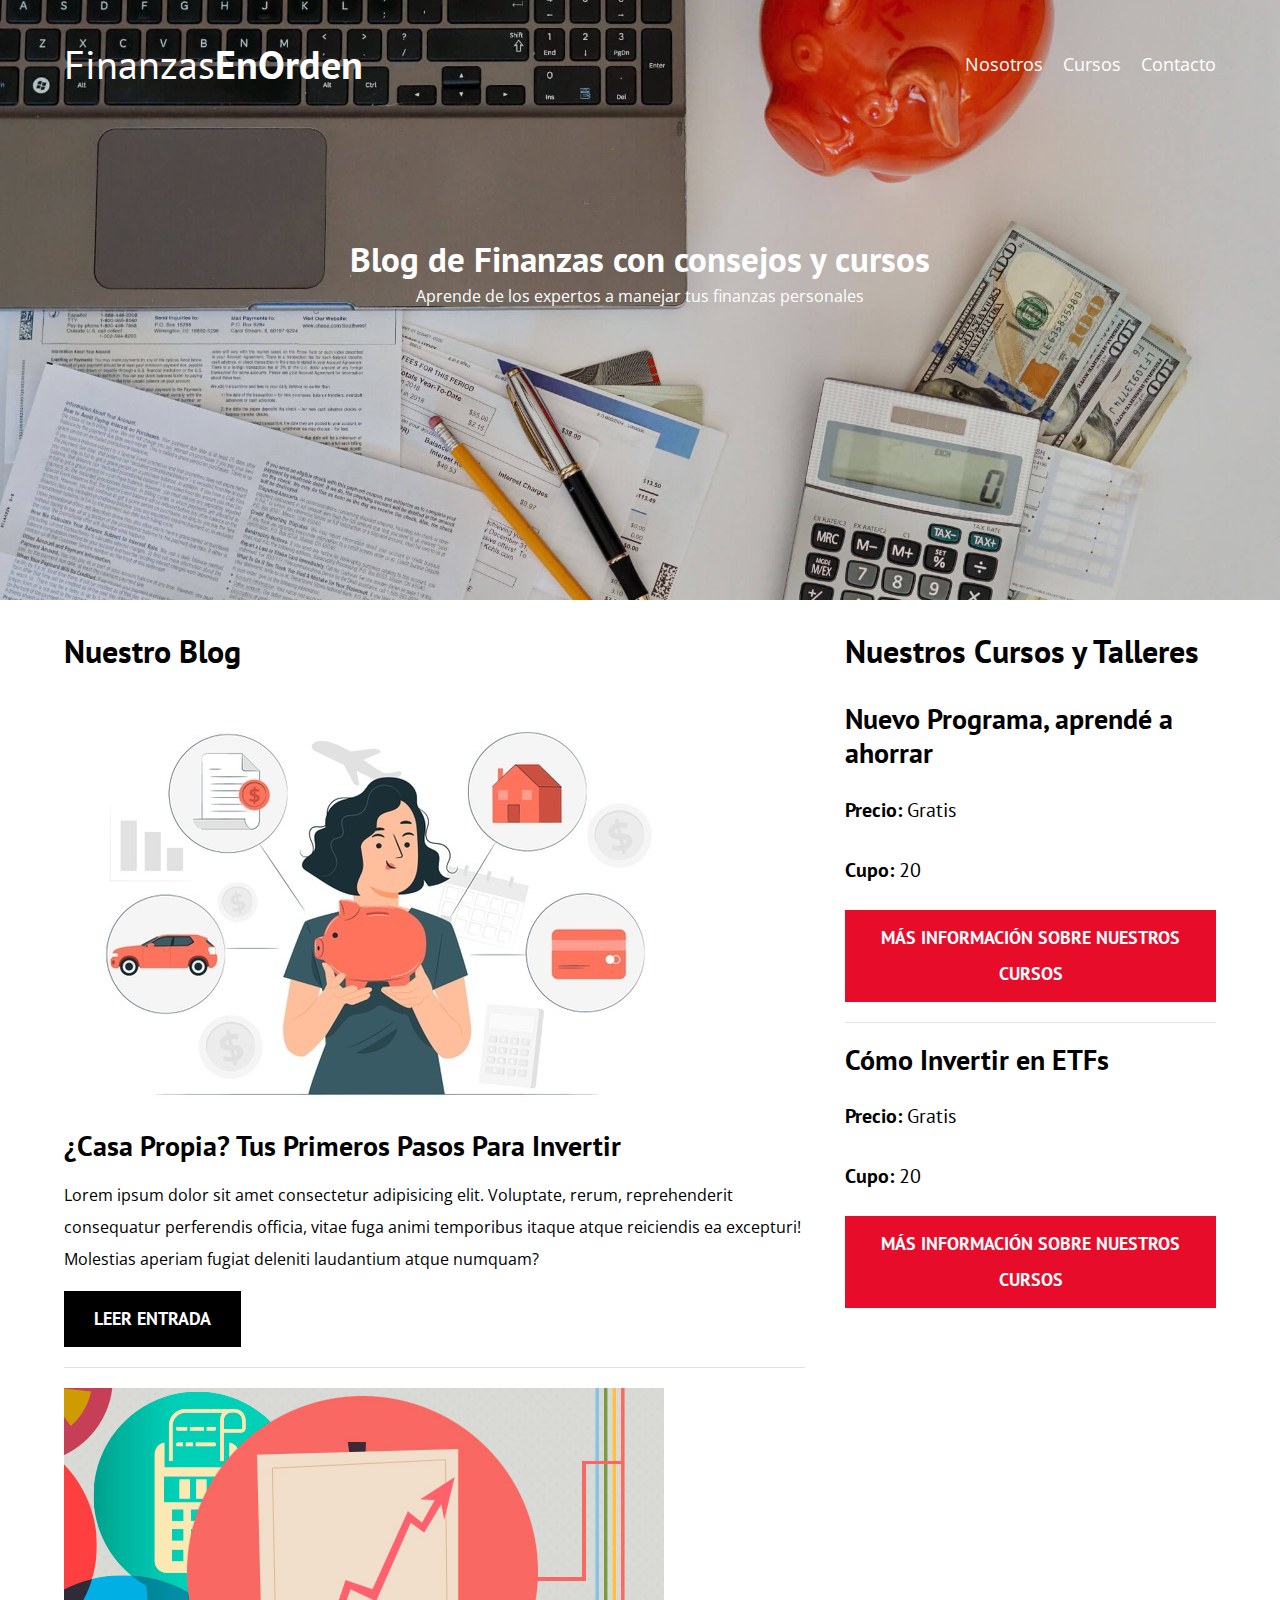
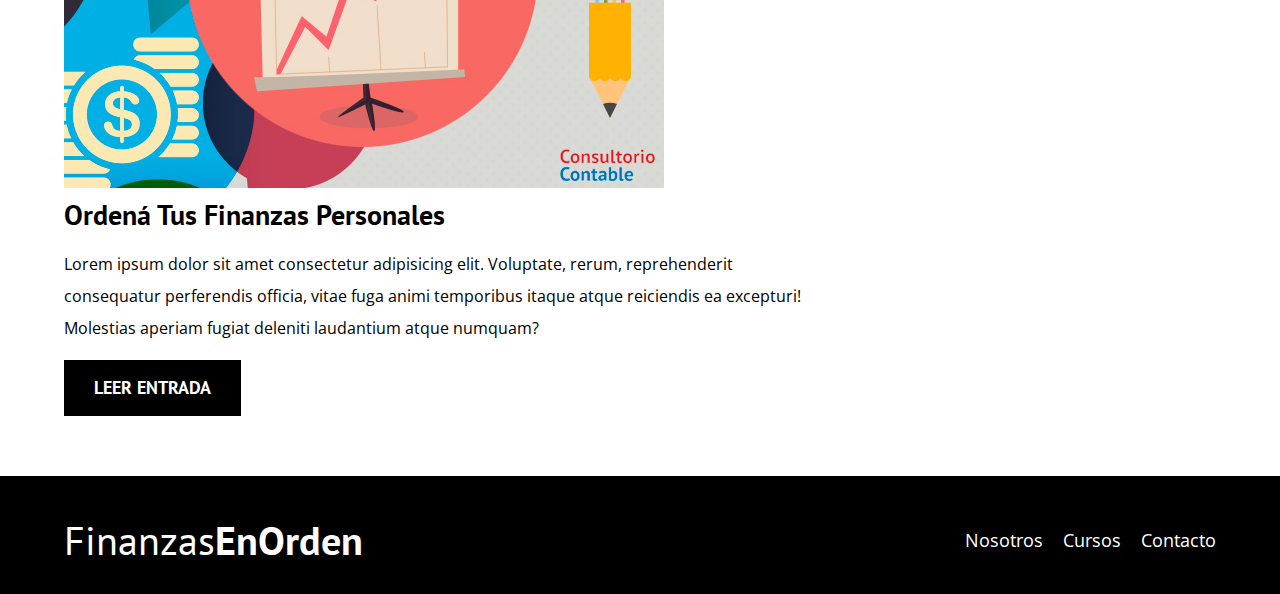
<file: index.html>
<!DOCTYPE html>
<html lang="en">
<head>
    <meta charset="UTF-8">
    <meta name="viewport" content="width=device-width, initial-scale=1.0">
    <title>BlogDeFinanzas</title>
    <meta name="description" content="Página web de blog de finanzas">

    <!-- Prefetch -->
    <link rel="prefetch" href="nosotros.html" as="document">

    <!-- Preload -->
    <link rel="preload" href="css/normalize.css" as="style">
    <link rel="stylesheet" href="css/normalize.css">

    <link rel="preload" href="https://fonts.googleapis.com/css2?family=Open+Sans&family=PT+Sans:wght@400;700&display=swap"  crossorigin="crossorigin" as="font">
    <link href="https://fonts.googleapis.com/css2?family=Open+Sans&family=PT+Sans:wght@400;700&display=swap" rel="stylesheet">
    
    <link rel="preload" href="css/style.css" as="style">
    <link rel="stylesheet" href="css/style.css">
</head>
<body>

    <header class="header">

        <div class="contenedor">
            <div class="barra">
                <a class="logo" href="index.html">
                    <h1 class="logo__nombre no-margin centrar-texto">Finanzas<span class="logo__bold">EnOrden</span></h1>
                </a>

                <nav class="navegacion">
                    <a href="nosotros.html" class="navegacion__enlace">Nosotros</a>
                    <a href="cursos.html" class="navegacion__enlace">Cursos</a>
                    <a href="contacto.html" class="navegacion__enlace">Contacto</a>
                </nav>
            </div>
        </div>

        <div class="header__texto">
            <h2 class="no-margin">Blog de Finanzas con consejos y cursos</h2>
            <p class="no-margin">Aprende de los expertos a manejar tus finanzas personales</p>
        </div>
    </header>

    <div class="contenedor contenido-principal">
        <main class="blog">
            <h3>Nuestro Blog</h3>

            <article class="entrada">
                <div class="entrada__imagen">
                    <picture>
                        <source loading="lazy"  srcset="img/finanzas1.webp" type="image/webp">
                        <img loading="lazy" src="img/finanzas1.jpg.jpg" alt="imagen blog">
                    </picture>
                </div>

                <div class="entrada__contenido">
                    <h4 class="no-margin">¿Casa Propia? Tus Primeros Pasos Para Invertir</h4>
                    <p>Lorem ipsum dolor sit amet consectetur adipisicing elit. Voluptate, rerum, reprehenderit consequatur perferendis officia, vitae fuga animi temporibus itaque atque reiciendis ea excepturi! Molestias aperiam fugiat deleniti laudantium atque numquam?</p>
                    <a href="entrada1.html" class="boton boton--primario">Leer Entrada</a>
                </div>
            </article>

            <article class="entrada">
                <div class="entrada__imagen">
                    <picture>
                        <source loading="lazy"  srcset="img/finanzas2.webp" type="image/webp">
                        <img loading="lazy" src="img/finanzas2.jpg" alt="imagen blog">
                    </picture>
                </div>

                <div class="entrada__contenido">
                    <h4 class="no-margin">Ordená Tus Finanzas Personales</h4>
                    <p>Lorem ipsum dolor sit amet consectetur adipisicing elit. Voluptate, rerum, reprehenderit consequatur perferendis officia, vitae fuga animi temporibus itaque atque reiciendis ea excepturi! Molestias aperiam fugiat deleniti laudantium atque numquam?</p>
                    <a href="entrada2.html" class="boton boton--primario">Leer Entrada</a>
                </div>
            </article>
        </main>
        <aside class="sidebar">
            <h3>Nuestros Cursos y Talleres</h3>

            <ul class="cursos no-padding">
                <li class="widget-curso">
                    <h4 class="no-margin">Nuevo Programa, aprendé a ahorrar</h4>
                    <p class="widget-curso__label">Precio: 
                        <span class="widget-curso__info">Gratis</span>
                    </p>
                    <p class="widget-curso__label">Cupo: 
                        <span class="widget-curso__info">20</span>
                    </p>
                    <a href="cursos.html" class="boton boton--secundario">Más Información sobre nuestros cursos</a>
                </li>

                <li class="widget-curso">
                    <h4 class="no-margin">Cómo Invertir en ETFs</h4>
                    <p class="widget-curso__label">Precio: 
                        <span class="widget-curso__info">Gratis</span>
                    </p>
                    <p class="widget-curso__label">Cupo: 
                        <span class="widget-curso__info">20</span>
                    </p>
                    <a href="cursos.html" class="boton boton--secundario">Más Información sobre nuestros cursos</a>
                </li>
            </ul>
        </aside>
    </div>

    <footer class="footer">
        <div class="contenedor">
            <div class="barra">
                <a class="logo" href="index.html">
                    <h1 class="logo__nombre no-margin centrar-texto">Finanzas<span class="logo__bold">EnOrden</span></h1>
                </a>

                <nav class="navegacion">
                    <a href="nosotros.html" class="navegacion__enlace">Nosotros</a>
                    <a href="cursos.html" class="navegacion__enlace">Cursos</a>
                    <a href="contacto.html" class="navegacion__enlace">Contacto</a>
                </nav>
            </div>
        </div>
    </footer>
    
    <script src="js/modernizr.js"></script>
</body>
</html>
</file>
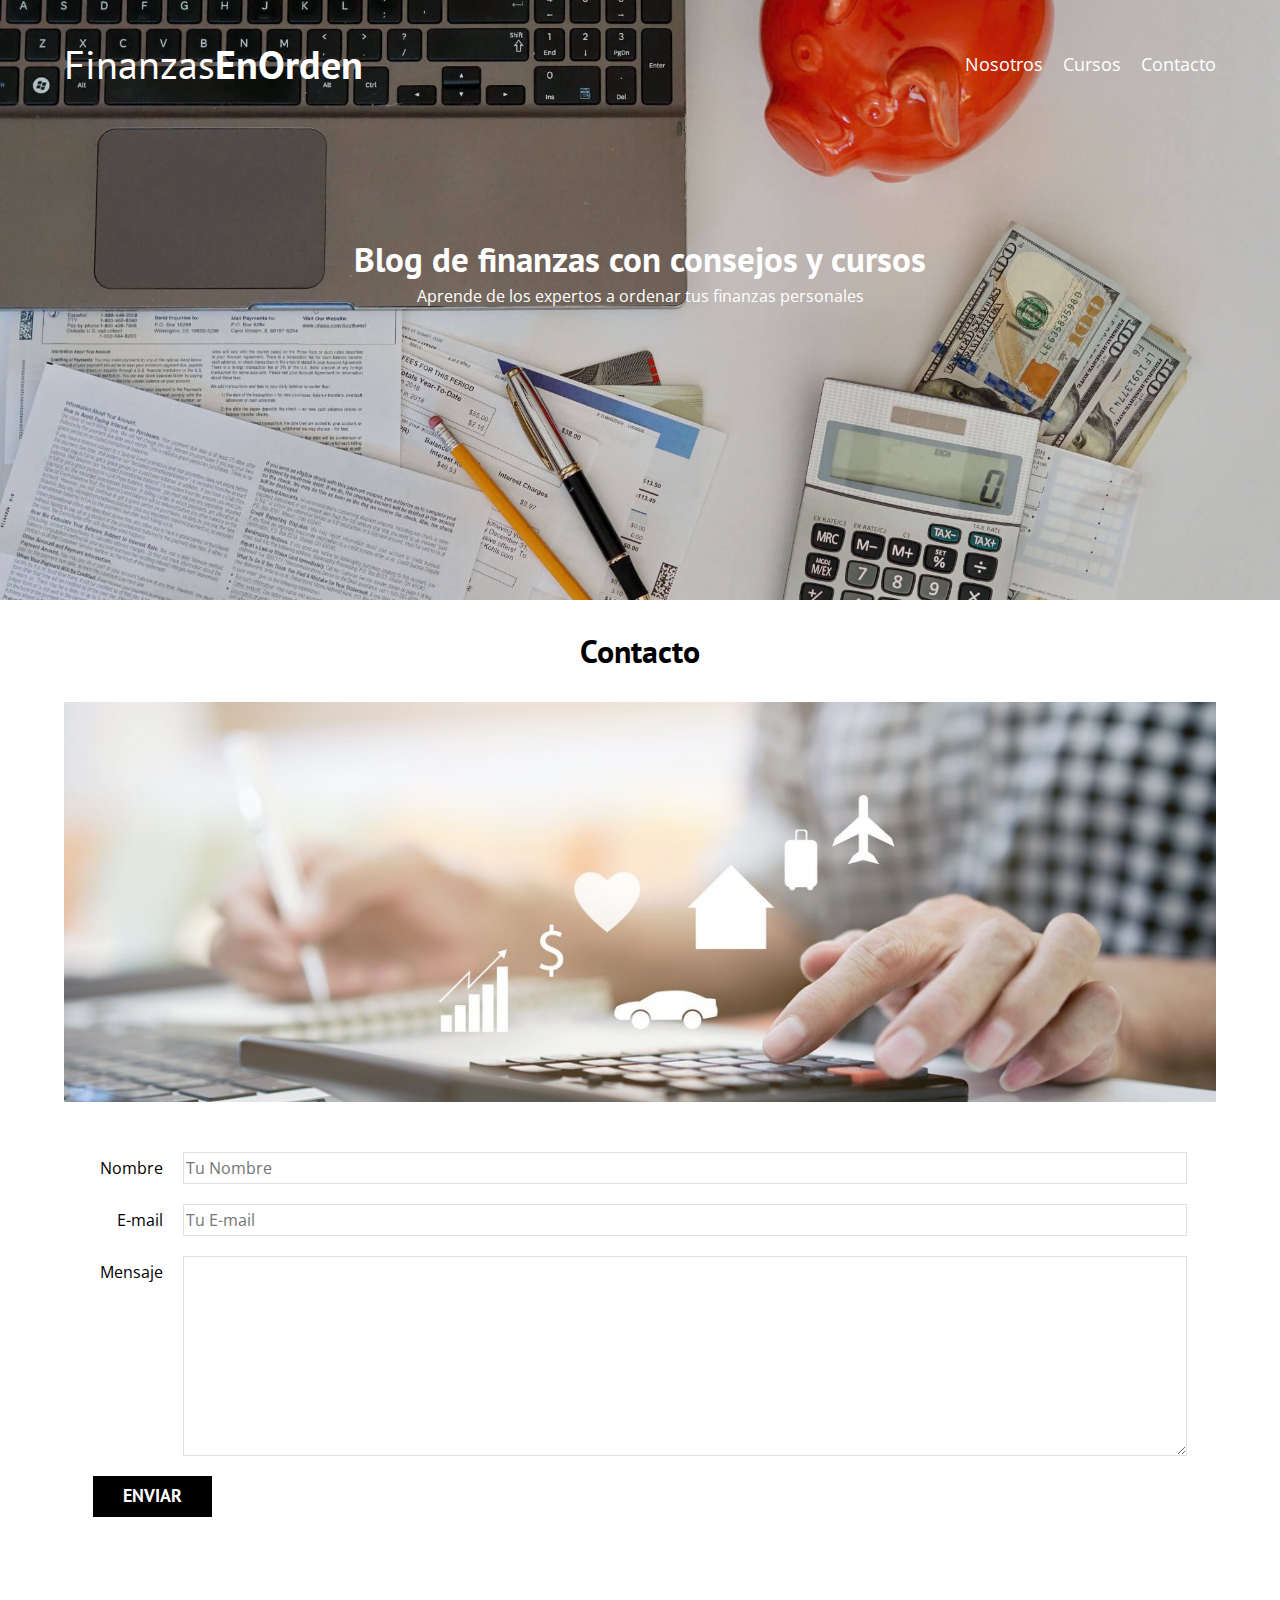
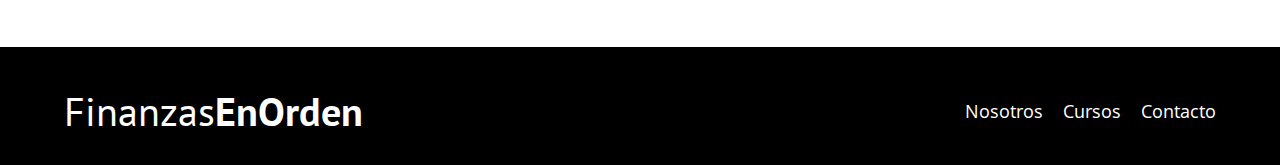
<file: contacto.html>
<!DOCTYPE html>
<html lang="en">
<head>
    <meta charset="UTF-8">
    <meta name="viewport" content="width=device-width, initial-scale=1.0">
    <title>BlogDeFinanzs</title>
    <link rel="stylesheet" href="css/normalize.css">
    <link href="https://fonts.googleapis.com/css2?family=Open+Sans&family=PT+Sans:wght@400;700&display=swap" rel="stylesheet">
    <link rel="stylesheet" href="css/style.css">
</head>
<body>

    <header class="header">

        <div class="contenedor">
            <div class="barra">
                <a class="logo" href="index.html">
                    <h1 class="logo__nombre no-margin centrar-texto">Finanzas<span class="logo__bold">EnOrden</span></h1>
                </a>

                <nav class="navegacion">
                    <a href="nosotros.html" class="navegacion__enlace">Nosotros</a>
                    <a href="cursos.html" class="navegacion__enlace">Cursos</a>
                    <a href="contacto.html" class="navegacion__enlace">Contacto</a>
                </nav>
            </div>
        </div>

        <div class="header__texto">
            <h2 class="no-margin">Blog de finanzas con consejos y cursos</h2>
            <p class="no-margin">Aprende de los expertos a ordenar tus finanzas personales</p>
        </div>
    </header>

    <main class="contenedor">
        <h3 class="centrar-texto">Contacto</h3>

        <div class="contacto-bg"></div>

        <form class="formulario">
            <div class="campo">
                <label class="campo__label" for="nombre">Nombre</label>
                <input 
                    class="campo__field"
                    type="text" 
                    placeholder="Tu Nombre" 
                    id="nombre"
                >
            </div>
            <div class="campo">
                <label class="campo__label" for="email">E-mail</label>
                <input 
                    class="campo__field"
                    type="email" 
                    placeholder="Tu E-mail" 
                    id="email"
                >
            </div>
            <div class="campo">
                <label class="campo__label" for="mensaje">Mensaje</label>
                <textarea 
                    class="campo__field campo__field--textarea"
                    id="mensaje"
                ></textarea>
            </div>

            <div class="campo">
                <input type="submit" value="Enviar" class="boton boton--primario">
            </div>
        </form>

        
    </main>

    <footer class="footer">
        <div class="contenedor">
            <div class="barra">
                <a class="logo" href="index.html">
                    <h1 class="logo__nombre no-margin centrar-texto">Finanzas<span class="logo__bold">EnOrden</span></h1>
                </a>

                <nav class="navegacion">
                    <a href="nosotros.html" class="navegacion__enlace">Nosotros</a>
                    <a href="cursos.html" class="navegacion__enlace">Cursos</a>
                    <a href="contacto.html" class="navegacion__enlace">Contacto</a>
                </nav>
            </div>
        </div>
    </footer>
    <script src="js/modernizr.js"></script>
</body>
</html>
</file>
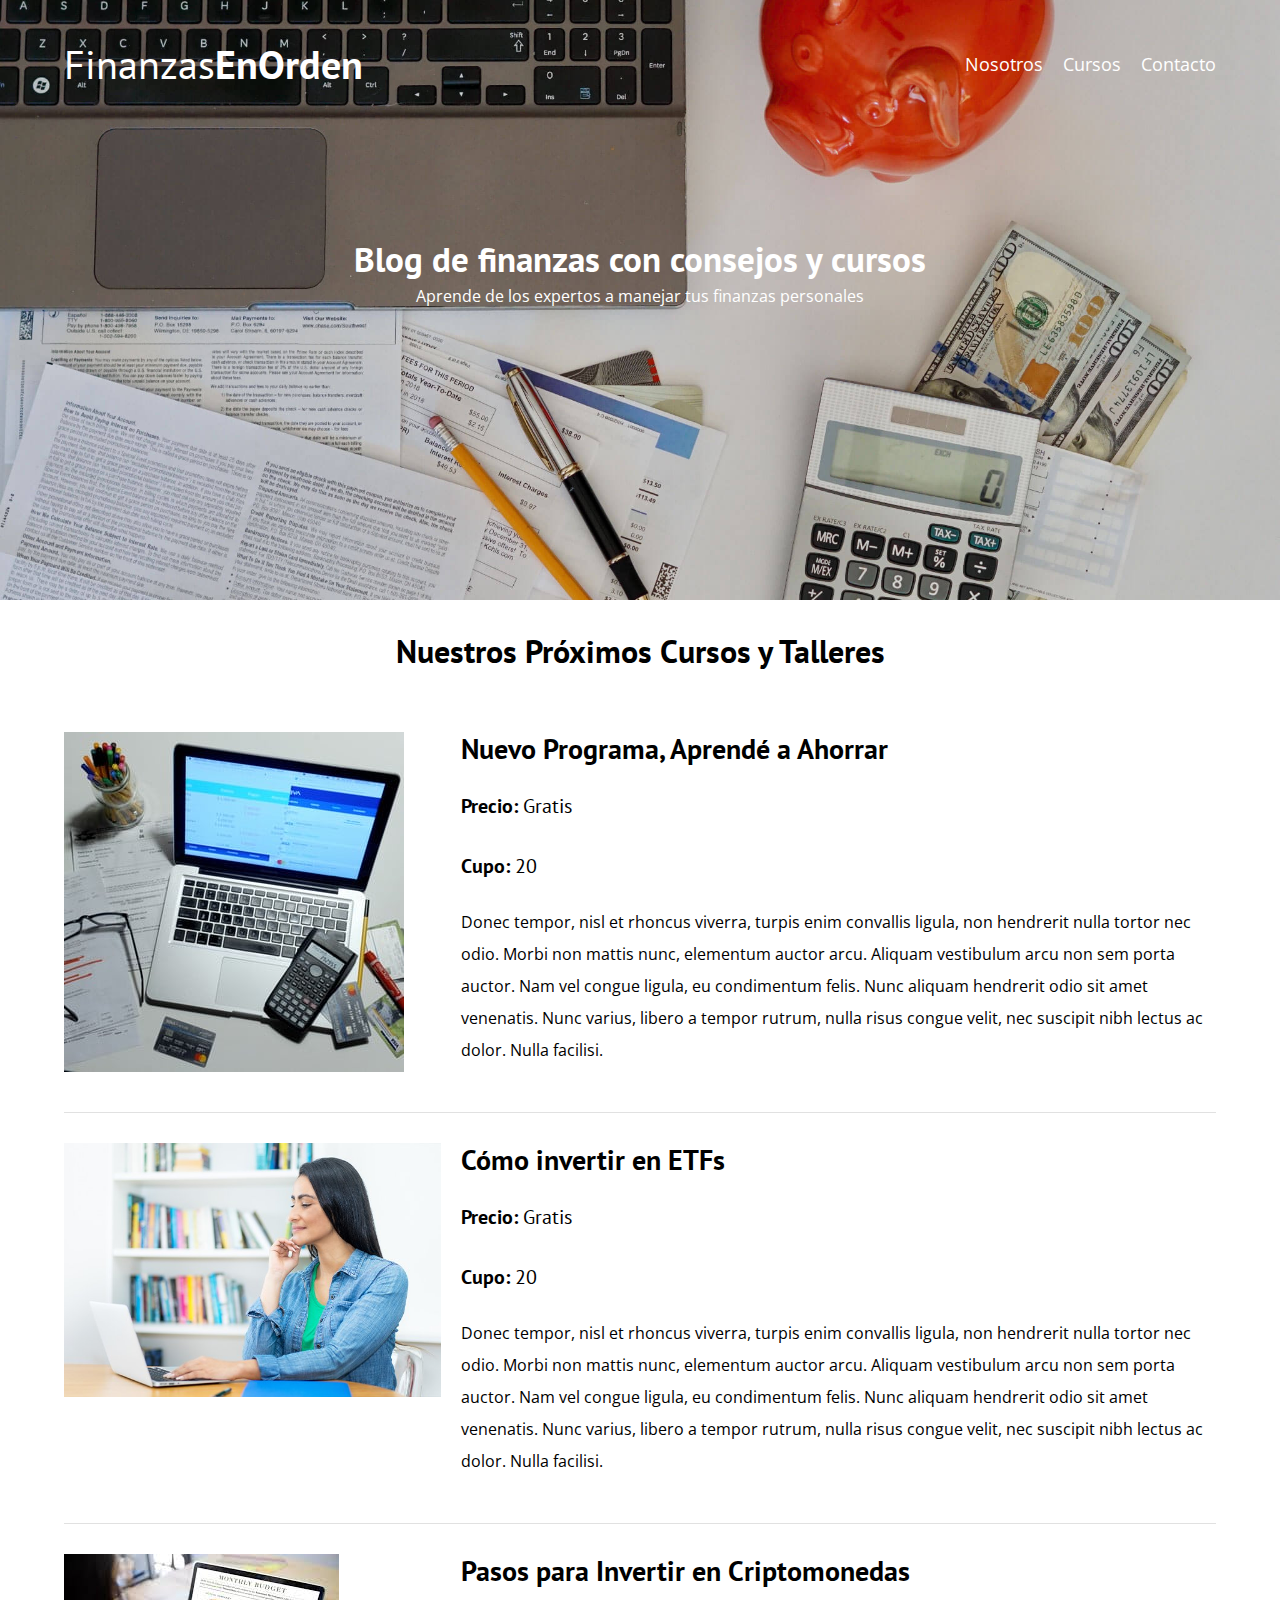
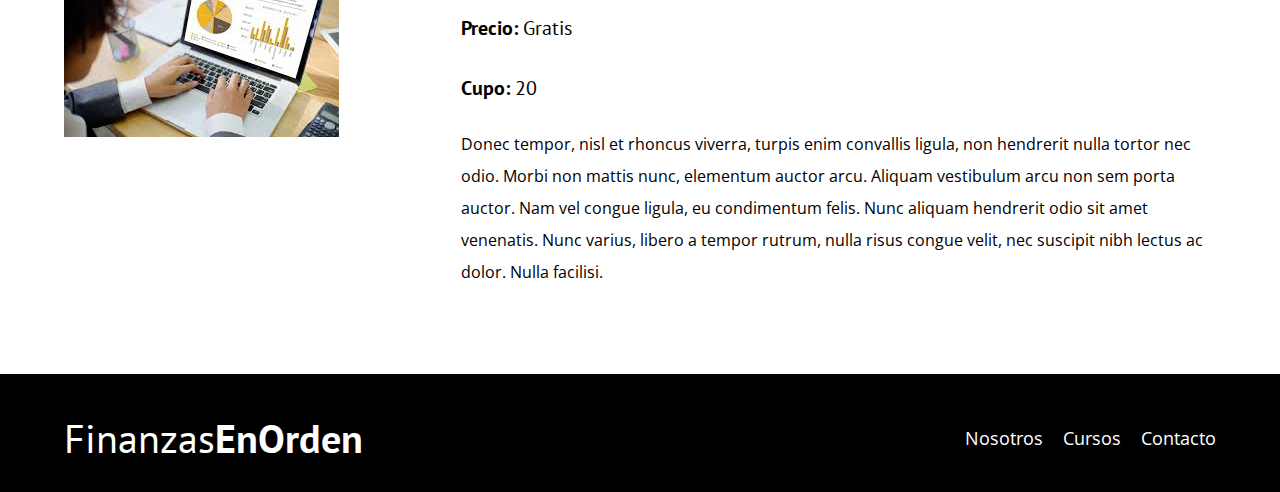
<file: cursos.html>
<!DOCTYPE html>
<html lang="en">
<head>
    <meta charset="UTF-8">
    <meta name="viewport" content="width=device-width, initial-scale=1.0">
    <title>BlogDeFinanzas</title>
    <link rel="stylesheet" href="css/normalize.css">
    <link href="https://fonts.googleapis.com/css2?family=Open+Sans&family=PT+Sans:wght@400;700&display=swap" rel="stylesheet">
    <link rel="stylesheet" href="css/style.css">
</head>
<body>

    <header class="header">

        <div class="contenedor">
            <div class="barra">
                <a class="logo" href="index.html">
                    <h1 class="logo__nombre no-margin centrar-texto">Finanzas<span class="logo__bold">EnOrden</span></h1>
                </a>

                <nav class="navegacion">
                    <a href="nosotros.html" class="navegacion__enlace">Nosotros</a>
                    <a href="cursos.html" class="navegacion__enlace">Cursos</a>
                    <a href="contacto.html" class="navegacion__enlace">Contacto</a>
                </nav>
            </div>
        </div>

        <div class="header__texto">
            <h2 class="no-margin">Blog de finanzas con consejos y cursos</h2>
            <p class="no-margin">Aprende de los expertos a manejar tus finanzas personales</p>
        </div>
    </header>

    <main class="contenedor">
        <h3 class="centrar-texto">Nuestros Próximos Cursos y Talleres</h3>

        <div class="curso">
            <div class="curso__imagen">
                <img src="img/curso1.jpg" alt="Imagen del curso">
            </div>
            <div class="curso__informacion">
                <h4 class="no-margin">Nuevo Programa, Aprendé a Ahorrar</h4>
                <p class="curso__label">Precio: 
                    <span class="curso__info">Gratis</span>
                </p>
                <p class="curso__label">Cupo: 
                    <span class="curso__info">20</span>
                </p>
                <p class="curso__descripcion">
                    Donec tempor, nisl et rhoncus viverra, turpis enim convallis ligula, non hendrerit nulla tortor nec odio. Morbi non mattis nunc, elementum auctor arcu. Aliquam vestibulum arcu non sem porta auctor. Nam vel congue ligula, eu condimentum felis. Nunc aliquam hendrerit odio sit amet venenatis. Nunc varius, libero a tempor rutrum, nulla risus congue velit, nec suscipit nibh lectus ac dolor. Nulla facilisi.
                </p>
            </div> <!--.curso-informacion-->
        </div> <!--.curso -->

        <div class="curso">
            <div class="curso__imagen">
                <img src="img/curso2.jpg" alt="Imagen del curso">
            </div>
            <div class="curso__informacion">
                <h4 class="no-margin">Cómo invertir en ETFs</h4>
                <p class="curso__label">Precio: 
                    <span class="curso__info">Gratis</span>
                </p>
                <p class="curso__label">Cupo: 
                    <span class="curso__info">20</span>
                </p>
                <p class="curso__descripcion">
                    Donec tempor, nisl et rhoncus viverra, turpis enim convallis ligula, non hendrerit nulla tortor nec odio. Morbi non mattis nunc, elementum auctor arcu. Aliquam vestibulum arcu non sem porta auctor. Nam vel congue ligula, eu condimentum felis. Nunc aliquam hendrerit odio sit amet venenatis. Nunc varius, libero a tempor rutrum, nulla risus congue velit, nec suscipit nibh lectus ac dolor. Nulla facilisi.
                </p>
            </div> <!--.curso-informacion-->
        </div> <!--.curso -->

        <div class="curso">
            <div class="curso__imagen">
                <img src="img/curso3.jpg" alt="Imagen del curso">
            </div>
            <div class="curso__informacion">
                <h4 class="no-margin">Pasos para Invertir en Criptomonedas</h4>
                <p class="curso__label">Precio: 
                    <span class="curso__info">Gratis</span>
                </p>
                <p class="curso__label">Cupo: 
                    <span class="curso__info">20</span>
                </p>
                <p class="curso__descripcion">
                    Donec tempor, nisl et rhoncus viverra, turpis enim convallis ligula, non hendrerit nulla tortor nec odio. Morbi non mattis nunc, elementum auctor arcu. Aliquam vestibulum arcu non sem porta auctor. Nam vel congue ligula, eu condimentum felis. Nunc aliquam hendrerit odio sit amet venenatis. Nunc varius, libero a tempor rutrum, nulla risus congue velit, nec suscipit nibh lectus ac dolor. Nulla facilisi.
                </p>
            </div> <!--.curso-informacion-->
        </div> <!--.curso -->

        
    </main>

    <footer class="footer">
        <div class="contenedor">
            <div class="barra">
                <a class="logo" href="index.html">
                    <h1 class="logo__nombre no-margin centrar-texto">Finanzas<span class="logo__bold">EnOrden</span></h1>
                </a>

                <nav class="navegacion">
                    <a href="nosotros.html" class="navegacion__enlace">Nosotros</a>
                    <a href="cursos.html" class="navegacion__enlace">Cursos</a>
                    <a href="contacto.html" class="navegacion__enlace">Contacto</a>
                </nav>
            </div>
        </div>
    </footer>
    <script src="js/modernizr.js"></script>
</body>
</html>
</file>
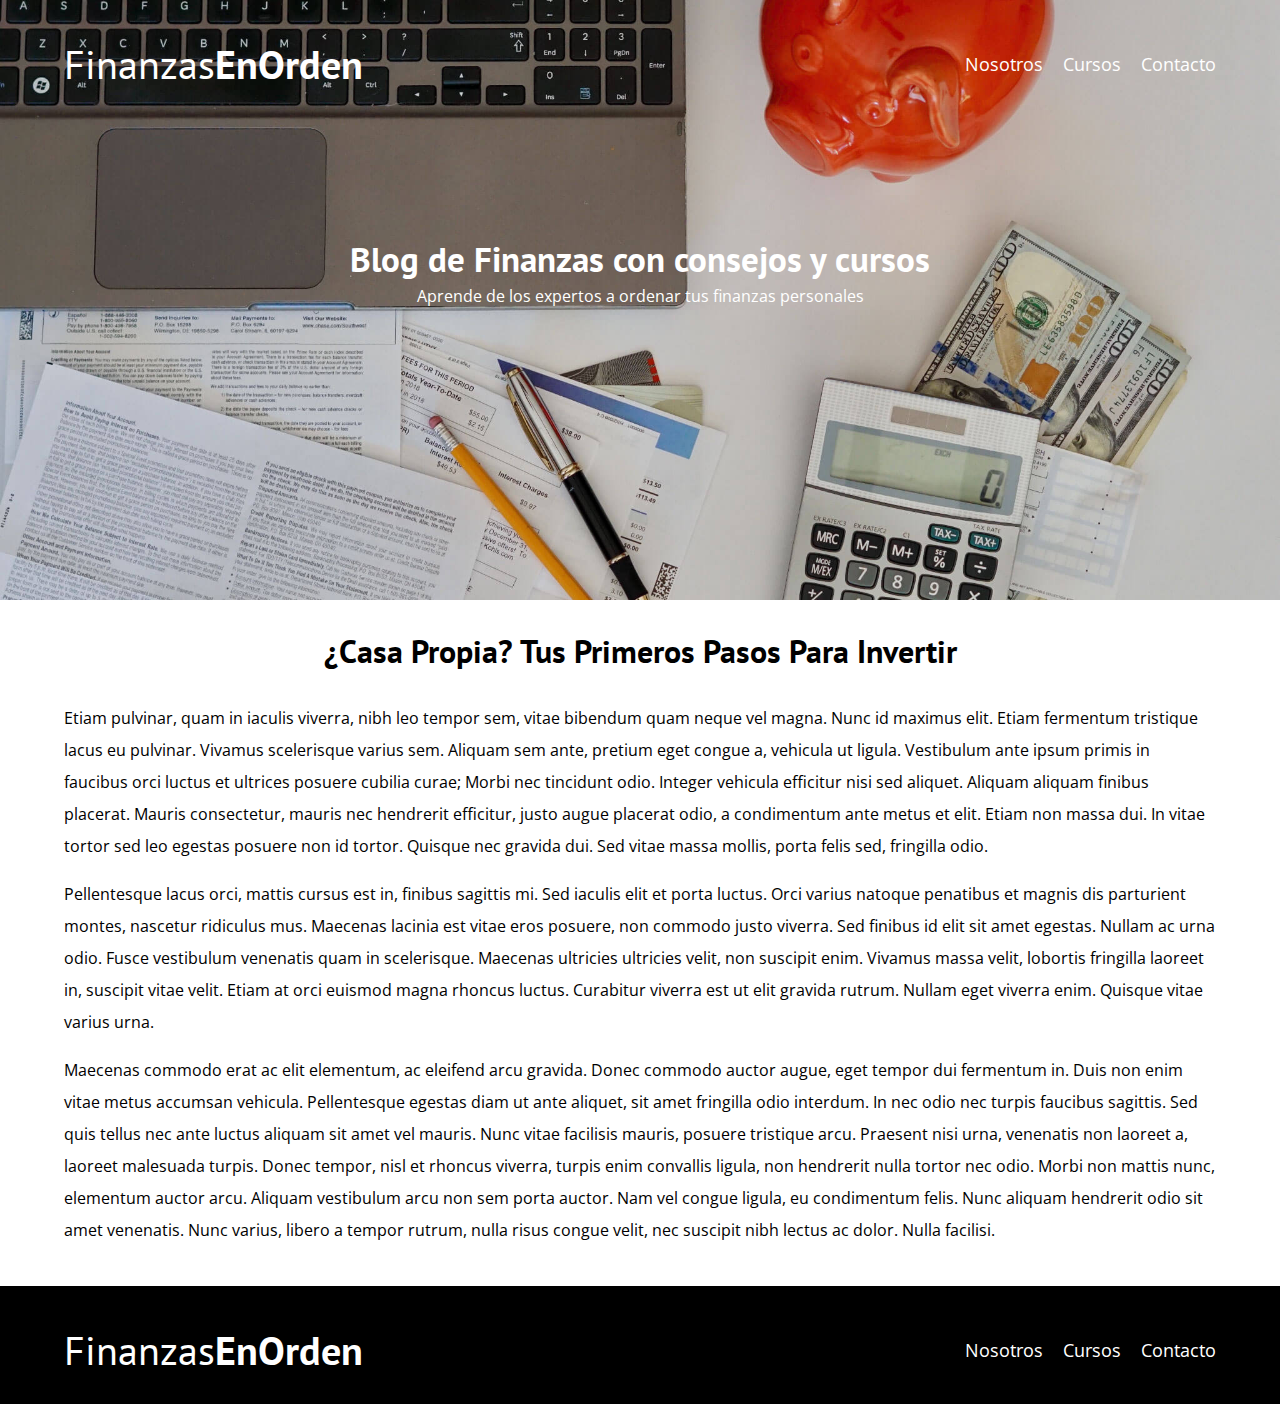
<file: entrada1.html>
<!DOCTYPE html>
<html lang="en">
<head>
    <meta charset="UTF-8">
    <meta name="viewport" content="width=device-width, initial-scale=1.0">
    <title>BlogDeFinanzas</title>
    <link rel="stylesheet" href="css/normalize.css">
    <link href="https://fonts.googleapis.com/css2?family=Open+Sans&family=PT+Sans:wght@400;700&display=swap" rel="stylesheet">
    <link rel="stylesheet" href="css/style.css">
</head>
<body>

    <header class="header">

        <div class="contenedor">
            <div class="barra">
                <a class="logo" href="index.html">
                    <h1 class="logo__nombre no-margin centrar-texto">Finanzas<span class="logo__bold">EnOrden</span></h1>
                </a>

                <nav class="navegacion">
                    <a href="nosotros.html" class="navegacion__enlace">Nosotros</a>
                    <a href="cursos.html" class="navegacion__enlace">Cursos</a>
                    <a href="contacto.html" class="navegacion__enlace">Contacto</a>
                </nav>
            </div>
        </div>

        <div class="header__texto">
            <h2 class="no-margin">Blog de Finanzas con consejos y cursos</h2>
            <p class="no-margin">Aprende de los expertos a ordenar tus finanzas personales</p>
        </div>
    </header>

    <main class="contenedor">
        <h3 class="centrar-texto">¿Casa Propia? Tus Primeros Pasos Para Invertir</h3>

        <p>Etiam pulvinar, quam in iaculis viverra, nibh leo tempor sem, vitae bibendum quam neque vel magna. Nunc id maximus elit. Etiam fermentum tristique lacus eu pulvinar. Vivamus scelerisque varius sem. Aliquam sem ante, pretium eget congue a, vehicula ut ligula. Vestibulum ante ipsum primis in faucibus orci luctus et ultrices posuere cubilia curae; Morbi nec tincidunt odio. Integer vehicula efficitur nisi sed aliquet. Aliquam aliquam finibus placerat. Mauris consectetur, mauris nec hendrerit efficitur, justo augue placerat odio, a condimentum ante metus et elit. Etiam non massa dui. In vitae tortor sed leo egestas posuere non id tortor. Quisque nec gravida dui. Sed vitae massa mollis, porta felis sed, fringilla odio.</p>

        <p> Pellentesque lacus orci, mattis cursus est in, finibus sagittis mi. Sed iaculis elit et porta luctus. Orci varius natoque penatibus et magnis dis parturient montes, nascetur ridiculus mus. Maecenas lacinia est vitae eros posuere, non commodo justo viverra. Sed finibus id elit sit amet egestas. Nullam ac urna odio. Fusce vestibulum venenatis quam in scelerisque. Maecenas ultricies ultricies velit, non suscipit enim. Vivamus massa velit, lobortis fringilla laoreet in, suscipit vitae velit. Etiam at orci euismod magna rhoncus luctus. Curabitur viverra est ut elit gravida rutrum. Nullam eget viverra enim. Quisque vitae varius urna.</p>

        <p>Maecenas commodo erat ac elit elementum, ac eleifend arcu gravida. Donec commodo auctor augue, eget tempor dui fermentum in. Duis non enim vitae metus accumsan vehicula. Pellentesque egestas diam ut ante aliquet, sit amet fringilla odio interdum. In nec odio nec turpis faucibus sagittis. Sed quis tellus nec ante luctus aliquam sit amet vel mauris. Nunc vitae facilisis mauris, posuere tristique arcu. Praesent nisi urna, venenatis non laoreet a, laoreet malesuada turpis. Donec tempor, nisl et rhoncus viverra, turpis enim convallis ligula, non hendrerit nulla tortor nec odio. Morbi non mattis nunc, elementum auctor arcu. Aliquam vestibulum arcu non sem porta auctor. Nam vel congue ligula, eu condimentum felis. Nunc aliquam hendrerit odio sit amet venenatis. Nunc varius, libero a tempor rutrum, nulla risus congue velit, nec suscipit nibh lectus ac dolor. Nulla facilisi.</p>
    </main>

    <footer class="footer">
        <div class="contenedor">
            <div class="barra">
                <a class="logo" href="index.html">
                    <h1 class="logo__nombre no-margin centrar-texto">Finanzas<span class="logo__bold">EnOrden</span></h1>
                </a>

                <nav class="navegacion">
                    <a href="nosotros.html" class="navegacion__enlace">Nosotros</a>
                    <a href="cursos.html" class="navegacion__enlace">Cursos</a>
                    <a href="contacto.html" class="navegacion__enlace">Contacto</a>
                </nav>
            </div>
        </div>
    </footer>
    <script src="js/modernizr.js"></script>
</body>
</html>
</file>
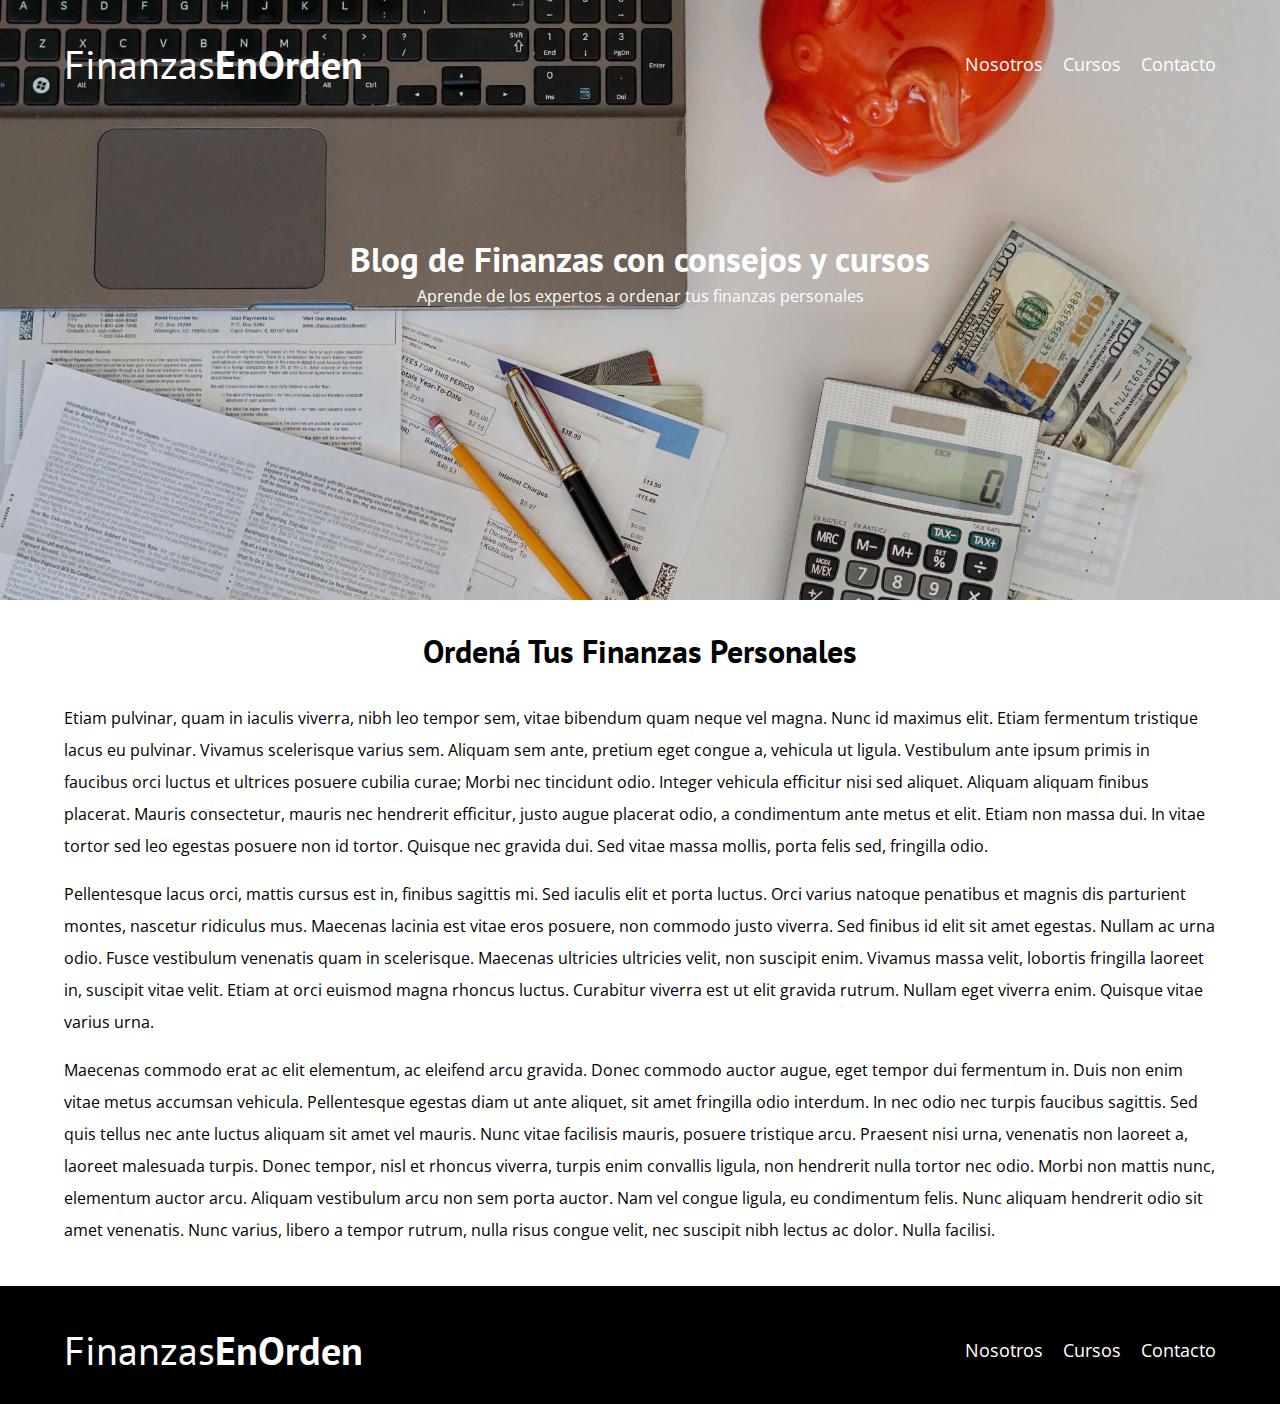
<file: entrada2.html>
<!DOCTYPE html>
<html lang="en">
<head>
    <meta charset="UTF-8">
    <meta name="viewport" content="width=device-width, initial-scale=1.0">
    <title>BlogDeFinanzas</title>
    <link rel="stylesheet" href="css/normalize.css">
    <link href="https://fonts.googleapis.com/css2?family=Open+Sans&family=PT+Sans:wght@400;700&display=swap" rel="stylesheet">
    <link rel="stylesheet" href="css/style.css">
</head>
<body>

    <header class="header">

        <div class="contenedor">
            <div class="barra">
                <a class="logo" href="index.html">
                    <h1 class="logo__nombre no-margin centrar-texto">Finanzas<span class="logo__bold">EnOrden</span></h1>
                </a>

                <nav class="navegacion">
                    <a href="nosotros.html" class="navegacion__enlace">Nosotros</a>
                    <a href="cursos.html" class="navegacion__enlace">Cursos</a>
                    <a href="contacto.html" class="navegacion__enlace">Contacto</a>
                </nav>
            </div>
        </div>

        <div class="header__texto">
            <h2 class="no-margin">Blog de Finanzas con consejos y cursos</h2>
            <p class="no-margin">Aprende de los expertos a ordenar tus finanzas personales</p>
        </div>
    </header>

    <main class="contenedor">
        <h3 class="centrar-texto">Ordená Tus Finanzas Personales</h3>

        <p>Etiam pulvinar, quam in iaculis viverra, nibh leo tempor sem, vitae bibendum quam neque vel magna. Nunc id maximus elit. Etiam fermentum tristique lacus eu pulvinar. Vivamus scelerisque varius sem. Aliquam sem ante, pretium eget congue a, vehicula ut ligula. Vestibulum ante ipsum primis in faucibus orci luctus et ultrices posuere cubilia curae; Morbi nec tincidunt odio. Integer vehicula efficitur nisi sed aliquet. Aliquam aliquam finibus placerat. Mauris consectetur, mauris nec hendrerit efficitur, justo augue placerat odio, a condimentum ante metus et elit. Etiam non massa dui. In vitae tortor sed leo egestas posuere non id tortor. Quisque nec gravida dui. Sed vitae massa mollis, porta felis sed, fringilla odio.</p>

        <p> Pellentesque lacus orci, mattis cursus est in, finibus sagittis mi. Sed iaculis elit et porta luctus. Orci varius natoque penatibus et magnis dis parturient montes, nascetur ridiculus mus. Maecenas lacinia est vitae eros posuere, non commodo justo viverra. Sed finibus id elit sit amet egestas. Nullam ac urna odio. Fusce vestibulum venenatis quam in scelerisque. Maecenas ultricies ultricies velit, non suscipit enim. Vivamus massa velit, lobortis fringilla laoreet in, suscipit vitae velit. Etiam at orci euismod magna rhoncus luctus. Curabitur viverra est ut elit gravida rutrum. Nullam eget viverra enim. Quisque vitae varius urna.</p>

        <p>Maecenas commodo erat ac elit elementum, ac eleifend arcu gravida. Donec commodo auctor augue, eget tempor dui fermentum in. Duis non enim vitae metus accumsan vehicula. Pellentesque egestas diam ut ante aliquet, sit amet fringilla odio interdum. In nec odio nec turpis faucibus sagittis. Sed quis tellus nec ante luctus aliquam sit amet vel mauris. Nunc vitae facilisis mauris, posuere tristique arcu. Praesent nisi urna, venenatis non laoreet a, laoreet malesuada turpis. Donec tempor, nisl et rhoncus viverra, turpis enim convallis ligula, non hendrerit nulla tortor nec odio. Morbi non mattis nunc, elementum auctor arcu. Aliquam vestibulum arcu non sem porta auctor. Nam vel congue ligula, eu condimentum felis. Nunc aliquam hendrerit odio sit amet venenatis. Nunc varius, libero a tempor rutrum, nulla risus congue velit, nec suscipit nibh lectus ac dolor. Nulla facilisi.</p>
    </main>

    <footer class="footer">
        <div class="contenedor">
            <div class="barra">
                <a class="logo" href="index.html">
                    <h1 class="logo__nombre no-margin centrar-texto">Finanzas<span class="logo__bold">EnOrden</span></h1>
                </a>

                <nav class="navegacion">
                    <a href="nosotros.html" class="navegacion__enlace">Nosotros</a>
                    <a href="cursos.html" class="navegacion__enlace">Cursos</a>
                    <a href="contacto.html" class="navegacion__enlace">Contacto</a>
                </nav>
            </div>
        </div>
    </footer>
    <script src="js/modernizr.js"></script>
</body>
</html>
</file>
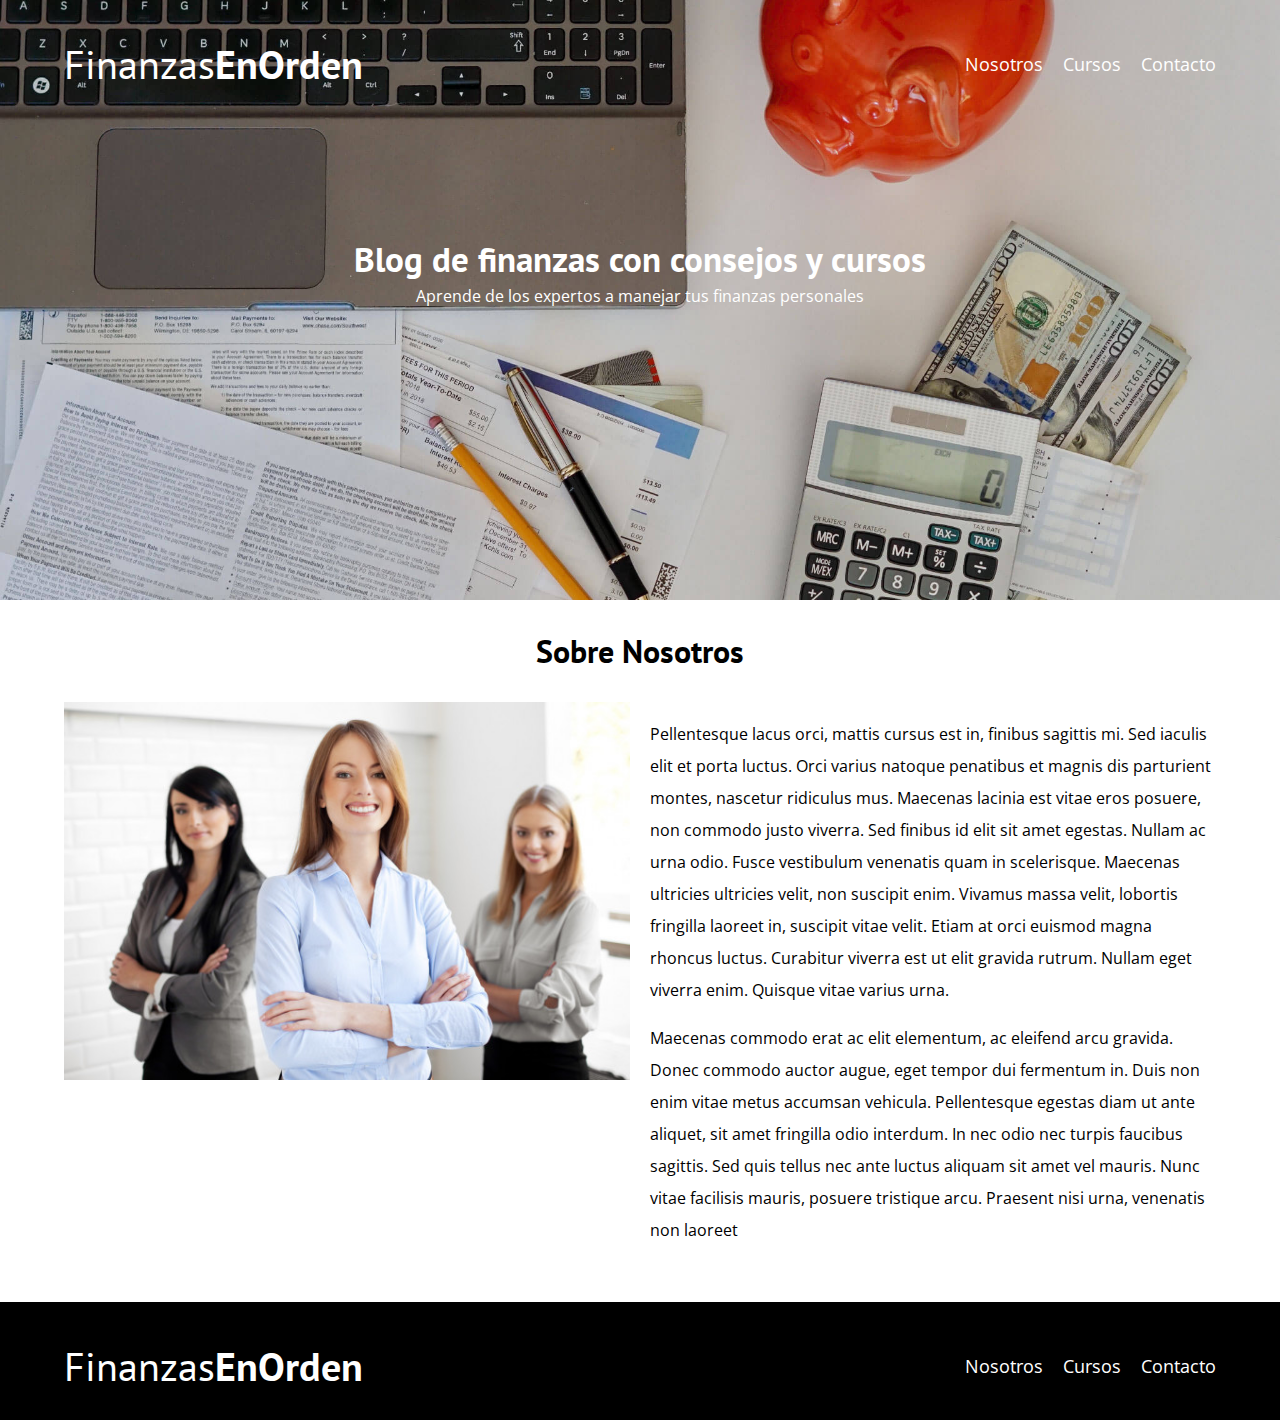
<file: nosotros.html>
<!DOCTYPE html>
<html lang="en">
<head>
    <meta charset="UTF-8">
    <meta name="viewport" content="width=device-width, initial-scale=1.0">
    <title>BlogDeFinanzas</title>
    <link rel="stylesheet" href="css/normalize.css">
    <link href="https://fonts.googleapis.com/css2?family=Open+Sans&family=PT+Sans:wght@400;700&display=swap" rel="stylesheet">
    <link rel="stylesheet" href="css/style.css">
</head>
<body>

    <header class="header">

        <div class="contenedor">
            <div class="barra">
                <a class="logo" href="index.html">
                    <h1 class="logo__nombre no-margin centrar-texto">Finanzas<span class="logo__bold">EnOrden</span></h1>
                </a>

                <nav class="navegacion">
                    <a href="nosotros.html" class="navegacion__enlace">Nosotros</a>
                    <a href="cursos.html" class="navegacion__enlace">Cursos</a>
                    <a href="contacto.html" class="navegacion__enlace">Contacto</a>
                </nav>
            </div>
        </div>

        <div class="header__texto">
            <h2 class="no-margin">Blog de finanzas con consejos y cursos</h2>
            <p class="no-margin">Aprende de los expertos a manejar tus finanzas personales</p>
        </div>
    </header>

    <main class="contenedor">
        <h3 class="centrar-texto">Sobre Nosotros</h3>

        <div class="sobre-nosotros">
            <div class="sobre-nosotros__imagen">
                <img src="img/nosotros.jpg" alt="imagen nosotros">
            </div>

            <div class="sobre-nosotros__texto">
                <p>Pellentesque lacus orci, mattis cursus est in, finibus sagittis mi. Sed iaculis elit et porta luctus. Orci varius natoque penatibus et magnis dis parturient montes, nascetur ridiculus mus. Maecenas lacinia est vitae eros posuere, non commodo justo viverra. Sed finibus id elit sit amet egestas. Nullam ac urna odio. Fusce vestibulum venenatis quam in scelerisque. Maecenas ultricies ultricies velit, non suscipit enim. Vivamus massa velit, lobortis fringilla laoreet in, suscipit vitae velit. Etiam at orci euismod magna rhoncus luctus. Curabitur viverra est ut elit gravida rutrum. Nullam eget viverra enim. Quisque vitae varius urna.</p>

                <p>Maecenas commodo erat ac elit elementum, ac eleifend arcu gravida. Donec commodo auctor augue, eget tempor dui fermentum in. Duis non enim vitae metus accumsan vehicula. Pellentesque egestas diam ut ante aliquet, sit amet fringilla odio interdum. In nec odio nec turpis faucibus sagittis. Sed quis tellus nec ante luctus aliquam sit amet vel mauris. Nunc vitae facilisis mauris, posuere tristique arcu. Praesent nisi urna, venenatis non laoreet</p>
            </div>
        </div>
    </main>

    <footer class="footer">
        <div class="contenedor">
            <div class="barra">
                <a class="logo" href="index.html">
                    <h1 class="logo__nombre no-margin centrar-texto">Finanzas<span class="logo__bold">EnOrden</span></h1>
                </a>

                <nav class="navegacion">
                    <a href="nosotros.html" class="navegacion__enlace">Nosotros</a>
                    <a href="cursos.html" class="navegacion__enlace">Cursos</a>
                    <a href="contacto.html" class="navegacion__enlace">Contacto</a>
                </nav>
            </div>
        </div>
    </footer>
    
    <script src="js/modernizr.js"></script>
</body>
</html>
</file>
<file: css/style.css>
:root {
    --fuenteHeading: 'PT Sans', sans-serif;
    --fuenteParrafos: 'Open Sans', sans-serif;

    --primario: #E80C2B;
    --gris: #e1e1e1;
    --blanco: #ffffff;
    --negro: #000000;
}
html {
    box-sizing: border-box;
    font-size: 62.5%; /* 1 rem = 10px */    
}
*, *:before, *:after {
    box-sizing: inherit;
}
body {
    font-family: var(--fuenteParrafos);
    font-size: 1.6rem;
    line-height: 2;
}

/** Globales **/
.contenedor {
    width: min(90%, 120rem);
    margin: 0 auto;
}
a {
    text-decoration: none;
}
h1, h2, h3, h4 {
    font-family: var(--fuenteHeading);
    line-height: 1.2;
}
h1 {
    font-size: 4rem;
}
h2 {
    font-size: 3.5rem;
}
h3 {
    font-size: 3.2rem;
}
h4 {
    font-size: 2.8rem;
}
img {
    max-width: 100%;
}
/** Utilidades **/
.no-margin {
    margin: 0;
}
.no-padding {
    padding: 0;
}
.centrar-texto {
    text-align: center;
}

/** Header **/
.webp .header {
    background-image: url(../img/portada.webp);
}
.no-webp .header {
    background-image: url(../img/portada.jpg);
}
.header {
    height: 60rem;
    background-size: cover;
    background-repeat: no-repeat;
    background-position: center center;
}
.header__texto {
   text-align: center;
   color: var(--blanco);
   margin-top: 5rem;
}
@media (min-width: 768px) {
    .header__texto {
        margin-top: 15rem;
    }
}
.barra {
    padding-top: 4rem;
}

@media (min-width: 768px) {
    .barra {
        display: flex;
        justify-content: space-between;
        align-items: center;
    }
}
.logo {
    color: var(--blanco);
    
}
.logo__nombre {
    font-weight: 400;
}
.logo__bold {
    font-weight: 700;
}
@media (min-width: 768px) {
    .navegacion {
        display: flex;
        gap: 2rem;
    }
}
.navegacion__enlace {
    display: block;
    text-align: center;
    font-size: 1.8rem;
    color: var(--blanco);
}

@media (min-width: 768px) {
    .contenido-principal {
        display: grid;
        grid-template-columns: 2fr 1fr;
        column-gap: 4rem;
    }
}

.entrada {
    border-bottom: 1px solid var(--gris);
    margin-bottom: 2rem;
}
.entrada:last-of-type {
    border: none;
    margin-bottom: 0;
}
.boton {
    display: block;
    font-family: var(--fuenteHeading);
    color: var(--blanco);
    text-align: center;
    padding: 1rem 3rem;
    font-size: 1.8rem;
    text-transform: uppercase;
    font-weight: 700;
    margin-bottom: 2rem;
    border: none;
}

@media (min-width: 768px) {
    .boton {
        display: inline-block;

    }
}
.boton:hover {
    cursor: pointer;
}
.boton--primario {
    background-color: var(--negro);
}
.boton--secundario {
    background-color: var(--primario);
}

.cursos {
    list-style: none;
}

.widget-curso {
    border-bottom: 1px solid var(--gris);
    margin-bottom: 2rem;
}
.widget-curso:last-of-type {
    border: none;
    margin-bottom: 0;
}
.widget-curso__label {
    font-family: var(--fuenteHeading);
    font-weight: bold;
}
.widget-curso__info {
    font-weight: normal;
}
.widget-curso__label,
.widget-curso__info {
    font-size: 2rem;
}

.footer {
    background-color: var(--negro);
    padding-bottom: 3rem;
    margin-top: 4rem;
}

/** Sobre Nosotros **/
@media (min-width: 768px) {
    .sobre-nosotros {
        display: grid;
        grid-template-columns: repeat(2, 1fr);
        column-gap: 2rem;
    }
}

/** Cursos **/
.curso {
    padding: 3rem 0;
    border-bottom: 1px solid var(--gris);
}
@media (min-width: 768px) {
    .curso {
        display: grid;
        grid-template-columns: 1fr 2fr;
        column-gap: 2rem;
    }
}
.curso:last-of-type {
   border: none;
}
.curso__label {
    font-family: var(--fuenteHeading);
    font-weight: bold;
}
.curso__info {
    font-weight: normal;
}
.curso__label,
.curso__info {
    font-size: 2rem;
}

/** Contacto **/
.contacto-bg {
    background-image: url(../img/contacto.jpg);
    height: 40rem;
    background-size: cover;
    background-repeat: no-repeat;
}

.formulario {
    background-color: var(--blanco);
    margin: 0 auto;
    width: 95%;
    padding: 5rem 0;
}
.campo {
    display: flex;
    margin-bottom: 2rem;
}
.campo__label {
    flex: 0 0 9rem;
    text-align: right;
    padding-right: 2rem;
}
.campo__field {
    flex: 1;
    border: 1px solid var(--gris);
}
.campo__field--textarea {
    height: 20rem;
}
</file>
